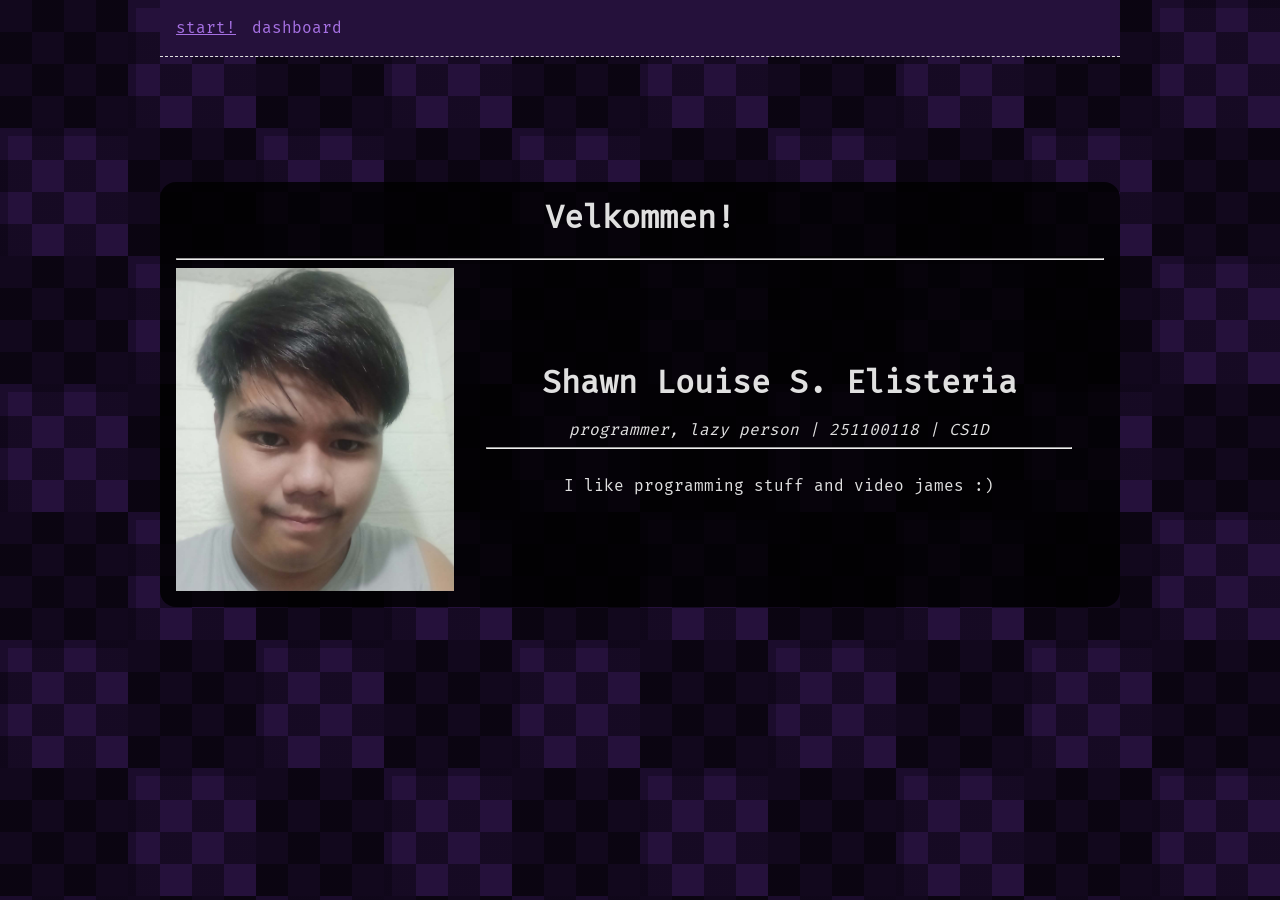
<file: index.html>
<!doctype html>
<html lang="en">
	<head>
		<meta charset="utf-8">
		<meta name="viewport" content="width=device-width, initial-scale=1.0">
		<title>Porrrtfolio</title>
		<meta name="description" content="Portfolio!">
		<link rel="stylesheet" href="style.css">
		<link rel="icon" type="image/x-icon" href="favicon.ico">
    </head>
    <body>
        <div class="add-background"></div>

        <header>
            <nav>
                <h2 class="visually-hidden" id="top-level-navigation-menu">Top level navigation menu</h2>
				<ul class="nav">
					<li class="nav-item"><a href="/" aria-current="page">start!</a></li>
					<li class="nav-item"><a href="/dashboard/">dashboard</a></li>
				</ul>
			</nav>
        </header>

        <main id="justskip" class="content">
            <div class="main-content">
                <heading-anchors>
                    <center><h1>Velkommen!</h1></center>
                    <hr>
                    <div class="flexfunny">
                        <img src="./img/me.jpg" width="30%" alt="Me!">
                        <div class="portfolio-about-text">
                            <b style="font-size: 32px">Shawn Louise S. Elisteria</b>
                            <br>
                            <i>programmer, lazy person | 251100118 | CS1D</i>
                            <hr>
                            <div style="display: flex; align-items: center; flex-flow: column;">
                                <center>
                                <br>
                                I like programming stuff and video james :)
                                </center>
                            </div>
                        </div>
                    </div>
                </heading-anchors>
            </div>
        </main>
    </body>
</html>
</file>
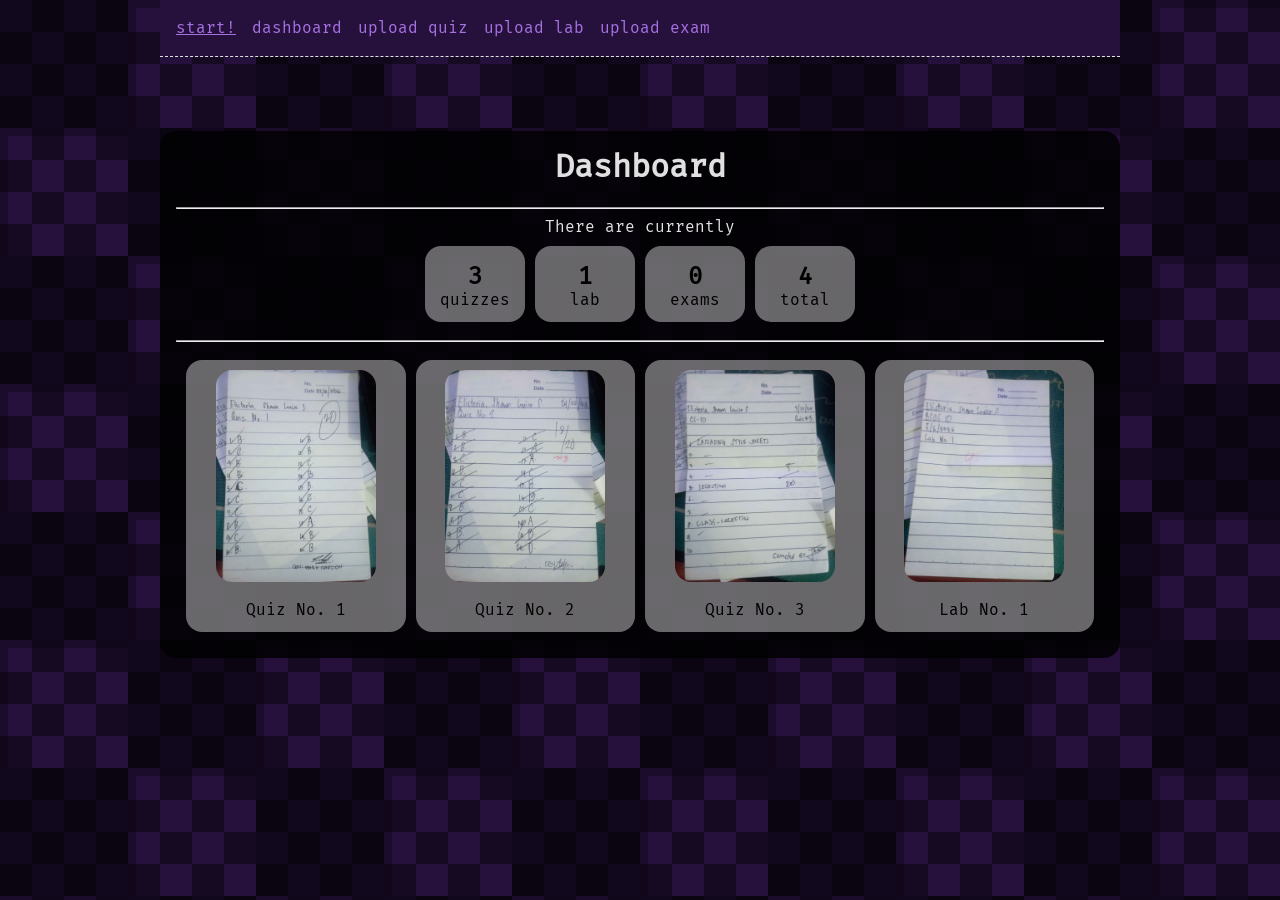
<file: dashboard/index.html>
<!doctype html>
<html lang="en">
	<head>
		<meta charset="utf-8" />
		<meta name="viewport" content="width=device-width, initial-scale=1.0" />
		<title>Porrrtfolio</title>
		<meta name="description" content="Portfolio!" />
		<link rel="stylesheet" href="../style.css" />
		<link rel="icon" type="image/x-icon" href="favicon.ico" />
	</head>
	<body>
		<div class="add-background"></div>

		<header>
			<nav>
				<h2 class="visually-hidden" id="top-level-navigation-menu">
					Top level navigation menu
				</h2>
				<ul class="nav">
					<li class="nav-item">
						<a href="/porrrtfolio/" aria-current="page">start!</a>
					</li>
					<li class="nav-item">
						<a href="/porrrtfolio/dashboard/">dashboard</a>
					</li>
					<li class="nav-item">
						<a href="/porrrtfolio/upload/quiz/">upload quiz</a>
					</li>
					<li class="nav-item">
						<a href="/porrrtfolio/upload/lab/">upload lab</a>
					</li>
					<li class="nav-item">
						<a href="/porrrtfolio/upload/exam/">upload exam</a>
					</li>
				</ul>
			</nav>
		</header>

		<main id="justskip" class="content">
			<div class="main-content">
				<heading-anchors>
					<center><h1>Dashboard</h1></center>
					<hr />
					<center>There are currently</center>
					<div class="funnyboxes">
						<div class="funnybox">
							<h2>3</h2>
							<p>quizzes</p>
						</div>
						<div class="funnybox">
							<h2>1</h2>
							<p>lab</p>
						</div>
						<div class="funnybox">
							<h2>0</h2>
							<p>exams</p>
						</div>
						<div class="funnybox">
							<h2>4</h2>
							<p>total</p>
						</div>
					</div>
					<hr />

					<div class="funnyboxes">
						<div class="funnybox">
							<img src="../img/quiz/quiz1.jpg" />
							<p>Quiz No. 1</p>
						</div>
						<div class="funnybox">
							<img src="../img/quiz/quiz2.jpg" />
							<p>Quiz No. 2</p>
						</div>
						<div class="funnybox">
							<img src="../img/quiz/quiz3.jpg" />
							<p>Quiz No. 3</p>
						</div>
						<div class="funnybox">
							<img src="../img/quiz/lab1.jpg" />
							<p>Lab No. 1</p>
						</div>
					</div>
				</heading-anchors>
			</div>
		</main>

		<style>
			.funnyboxes {
				display: flex;
				flex-direction: row;
				padding: 10px;
				gap: 10px;
				align-items: center;
				justify-content: center;
			}
			.funnybox {
				display: flex;
				flex-direction: column;
				flex-wrap: nowrap;
				padding: 10px;
				align-items: center;
				align-self: center;

				min-width: 100px;

				justify-content: center;

				background-color: rgba(255, 255, 255, 0.4);
				border-radius: 16px;
			}
			.funnybox > p {
				color: black;
			}
			.funnybox > h2 {
				color: black;
				margin-top: 20px;
				margin-bottom: -4px;
				line-height: 0%;
			}
			.funnybox > img {
				border-radius: 16px;
				max-width: 80%;
			}
		</style>
	</body>
</html>
</file>
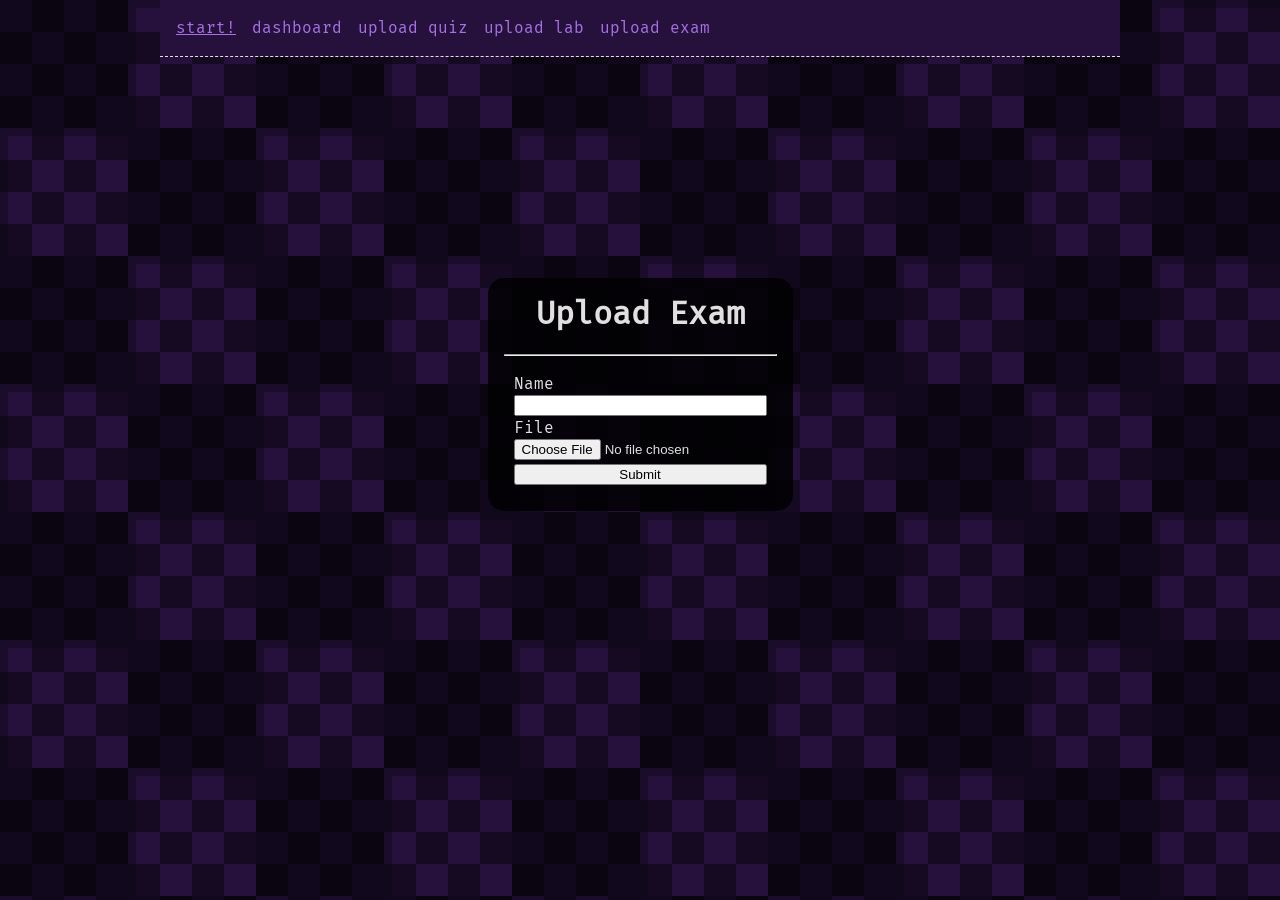
<file: upload/exam/index.html>
<!doctype html>
<html lang="en">
	<head>
		<meta charset="utf-8" />
		<meta name="viewport" content="width=device-width, initial-scale=1.0" />
		<title>Porrrtfolio</title>
		<meta name="description" content="Portfolio!" />
		<link rel="stylesheet" href="../../style.css" />
		<link rel="icon" type="image/x-icon" href="favicon.ico" />
	</head>
	<body>
		<div class="add-background"></div>

		<header>
			<nav>
				<h2 class="visually-hidden" id="top-level-navigation-menu">
					Top level navigation menu
				</h2>
				<ul class="nav">
					<li class="nav-item">
						<a href="/porrrtfolio/" aria-current="page">start!</a>
					</li>
					<li class="nav-item">
						<a href="/porrrtfolio/dashboard/">dashboard</a>
					</li>
					<li class="nav-item">
						<a href="/porrrtfolio/upload/quiz/">upload quiz</a>
					</li>
					<li class="nav-item">
						<a href="/porrrtfolio/upload/lab/">upload lab</a>
					</li>
					<li class="nav-item">
						<a href="/porrrtfolio/upload/exam/">upload exam</a>
					</li>
				</ul>
			</nav>
		</header>

		<main id="justskip" class="content">
			<div class="main-content">
				<heading-anchors>
					<center><h1>Upload Exam</h1></center>
					<hr />
					<div class="subcontent">
						Name
						<input type="text" id="nameInput" />
						File
						<input
							type="file"
							id="fileInput"
							onchange="changeInputImage()"
						/>
						<img id="imagePreview" />
						<button type="button" onclick="sendInput()">
							Submit
						</button>
					</div>
				</heading-anchors>
			</div>
		</main>

		<style>
			.subcontent {
				display: flex;
				flex-direction: column;
				padding: 10px;
				gap: 2px;
			}
		</style>

		<script src="script.js"></script>
	</body>
</html>
</file>
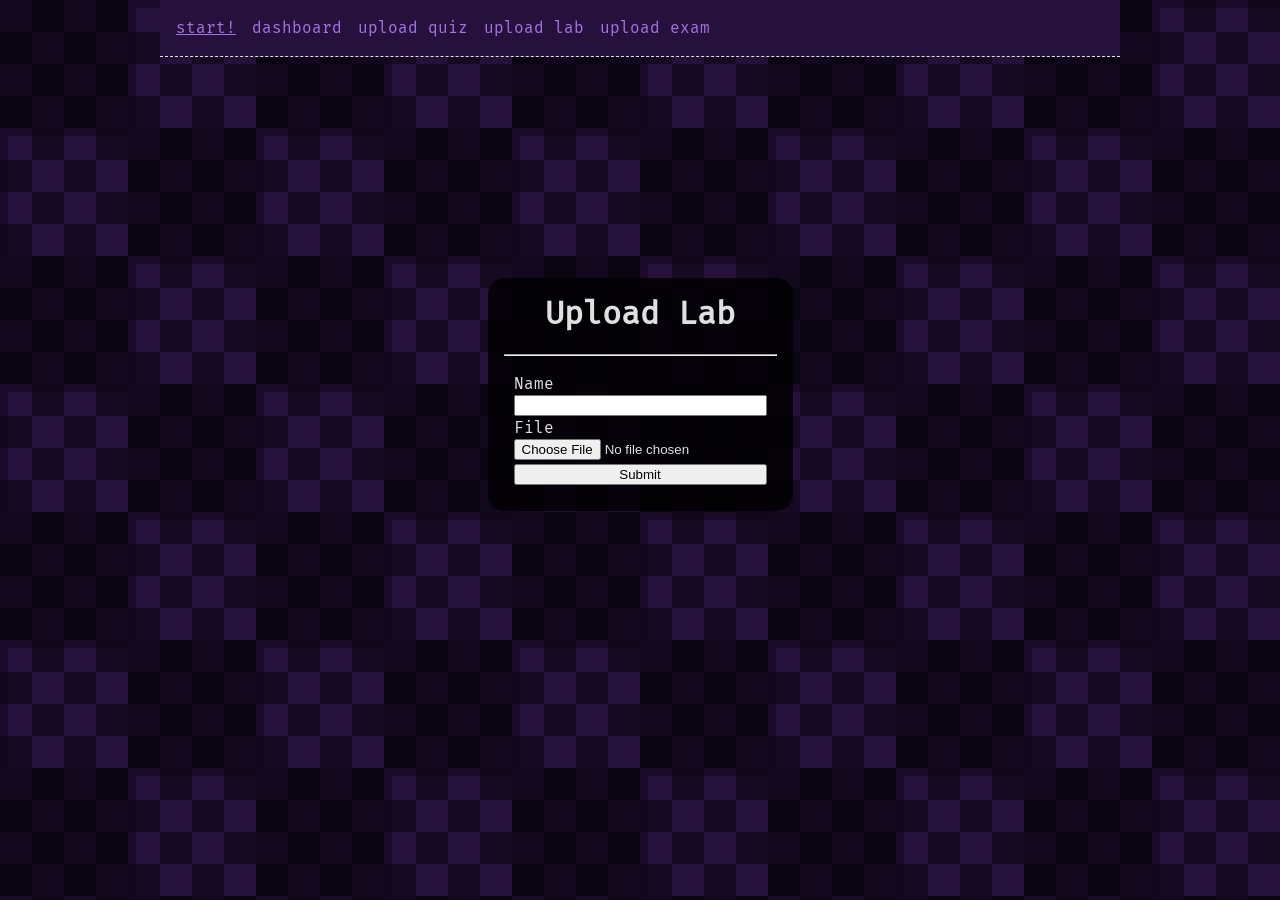
<file: upload/lab/index.html>
<!doctype html>
<html lang="en">
	<head>
		<meta charset="utf-8" />
		<meta name="viewport" content="width=device-width, initial-scale=1.0" />
		<title>Porrrtfolio</title>
		<meta name="description" content="Portfolio!" />
		<link rel="stylesheet" href="../../style.css" />
		<link rel="icon" type="image/x-icon" href="favicon.ico" />
	</head>
	<body>
		<div class="add-background"></div>

		<header>
			<nav>
				<h2 class="visually-hidden" id="top-level-navigation-menu">
					Top level navigation menu
				</h2>
				<ul class="nav">
					<li class="nav-item">
						<a href="/porrrtfolio/" aria-current="page">start!</a>
					</li>
					<li class="nav-item">
						<a href="/porrrtfolio/dashboard/">dashboard</a>
					</li>
					<li class="nav-item">
						<a href="/porrrtfolio/upload/quiz/">upload quiz</a>
					</li>
					<li class="nav-item">
						<a href="/porrrtfolio/upload/lab/">upload lab</a>
					</li>
					<li class="nav-item">
						<a href="/porrrtfolio/upload/exam/">upload exam</a>
					</li>
				</ul>
			</nav>
		</header>

		<main id="justskip" class="content">
			<div class="main-content">
				<heading-anchors>
					<center><h1>Upload Lab</h1></center>
					<hr />
					<div class="subcontent">
						Name
						<input type="text" id="nameInput" />
						File
						<input
							type="file"
							id="fileInput"
							onchange="changeInputImage()"
						/>
						<img id="imagePreview" />
						<button type="button" onclick="sendInput()">
							Submit
						</button>
					</div>
				</heading-anchors>
			</div>
		</main>

		<style>
			.subcontent {
				display: flex;
				flex-direction: column;
				padding: 10px;
				gap: 2px;
			}
		</style>

		<script src="script.js"></script>
	</body>
</html>
</file>
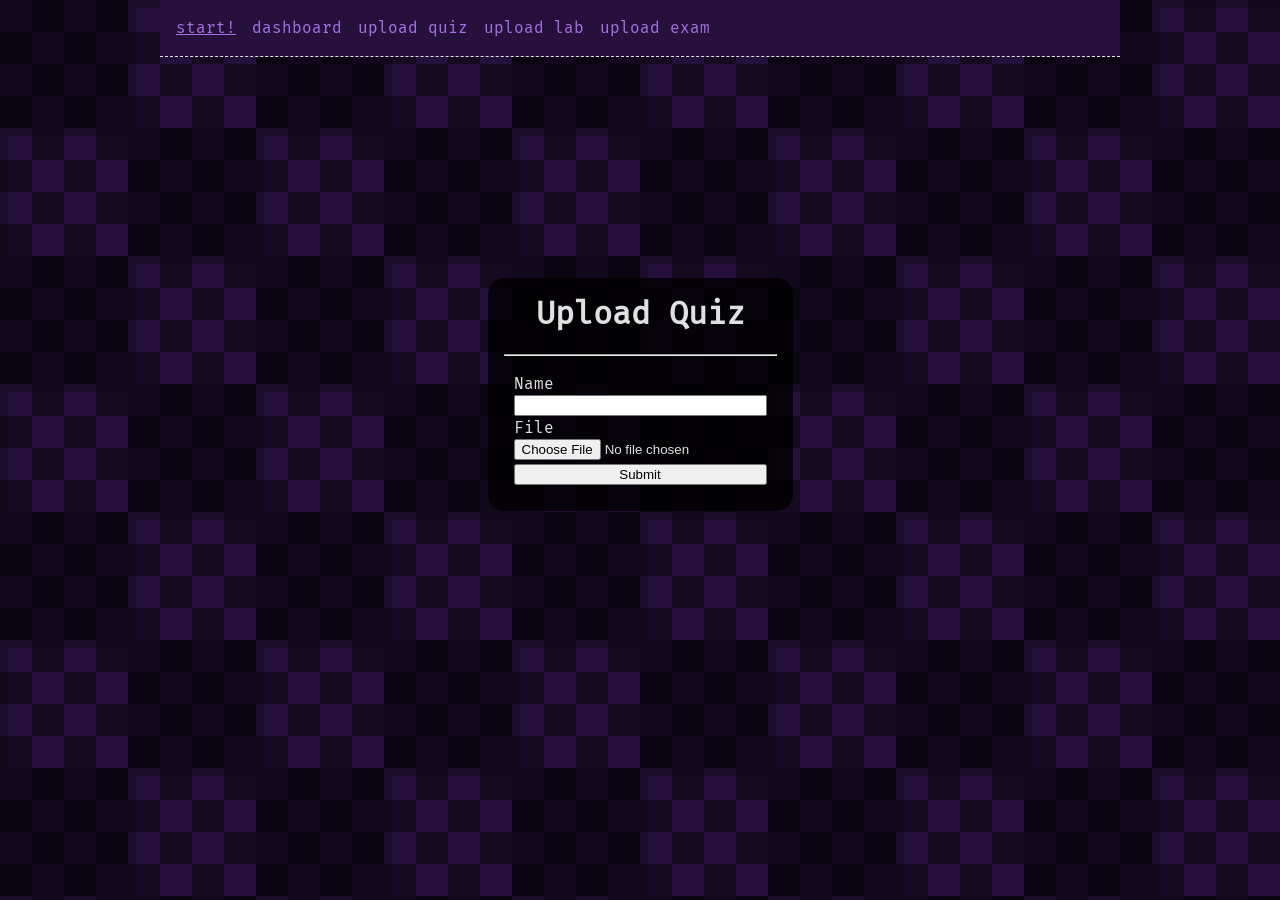
<file: upload/quiz/index.html>
<!doctype html>
<html lang="en">
	<head>
		<meta charset="utf-8" />
		<meta name="viewport" content="width=device-width, initial-scale=1.0" />
		<title>Porrrtfolio</title>
		<meta name="description" content="Portfolio!" />
		<link rel="stylesheet" href="../../style.css" />
		<link rel="icon" type="image/x-icon" href="favicon.ico" />
	</head>
	<body>
		<div class="add-background"></div>

		<header>
			<nav>
				<h2 class="visually-hidden" id="top-level-navigation-menu">
					Top level navigation menu
				</h2>
				<ul class="nav">
					<li class="nav-item">
						<a href="/porrrtfolio/" aria-current="page">start!</a>
					</li>
					<li class="nav-item">
						<a href="/porrrtfolio/dashboard/">dashboard</a>
					</li>
					<li class="nav-item">
						<a href="/porrrtfolio/upload/quiz/">upload quiz</a>
					</li>
					<li class="nav-item">
						<a href="/porrrtfolio/upload/lab/">upload lab</a>
					</li>
					<li class="nav-item">
						<a href="/porrrtfolio/upload/exam/">upload exam</a>
					</li>
				</ul>
			</nav>
		</header>

		<main id="justskip" class="content">
			<div class="main-content">
				<heading-anchors>
					<center><h1>Upload Quiz</h1></center>
					<hr />
					<div class="subcontent">
						Name
						<input type="text" id="nameInput" />
						File
						<input
							type="file"
							id="fileInput"
							onchange="changeInputImage()"
						/>
						<img id="imagePreview" />
						<button type="button" onclick="sendInput()">
							Submit
						</button>
					</div>
				</heading-anchors>
			</div>
		</main>

		<style>
			.subcontent {
				display: flex;
				flex-direction: column;
				padding: 10px;
				gap: 2px;
			}
		</style>

		<script src="script.js"></script>
	</body>
</html>
</file>
<file: style.css>
/* Theme colors */
:root {
    --color-gray-20: #e0e0e0;
    --color-gray-50: #C0C0C0;
    --color-gray-90: #dad8d8;

    /* --text-color is assigned to --color-gray-_ above */
    --text-color: var(--color-gray-20);
    --text-color-link: #A671E3;
    --text-color-link-active: #A458FA;
    --text-color-link-visited: #833DD3;

    --background-color: #25113b;
    --grid-bg-filter: invert(52%) sepia(100%) saturate(2015%) hue-rotate(70deg) brightness(99%) contrast(93%);
}

/* m-plus-1-code-regular - latin */
@font-face {
    font-display: swap;
    font-family: 'M PLUS 1 Code';
    font-style: normal;
    font-weight: 400;
    src: url('/fonts/m-plus-1-code-v14-japanese_latin-regular.woff2') format('woff2'); /* Chrome 36+, Opera 23+, Firefox 39+, Safari 12+, iOS 10+ */
}

/* fira-mono-regular - latin */
@font-face {
    font-display: swap;
    font-family: 'Fira Mono';
    font-style: normal;
    font-weight: 400;
    src: url('/fonts/fira-mono-v14-latin-regular.woff2') format('woff2'); /* Chrome 36+, Opera 23+, Firefox 39+, Safari 12+, iOS 10+ */
}

/* courier-prime-regular - latin */
@font-face {
    font-display: swap;
    font-family: 'Courier Prime';
    font-style: normal;
    font-weight: 400;
    src: url('/fonts/courier-prime-v9-latin-regular.woff2') format('woff2'); /* Chrome 36+, Opera 23+, Firefox 39+, Safari 12+, iOS 10+ */
}

/* Defaults */
:root {
    --font-family: -apple-system, system-ui, sans-serif;
    --font-family-monospace: Consolas, Menlo, Monaco, Andale Mono WT, Andale Mono, Lucida Console, Lucida Sans Typewriter, DejaVu Sans Mono, Bitstream Vera Sans Mono, Liberation Mono, Nimbus Mono L, Courier New, Courier, monospace;
}

/* Global stylesheet */
* {
    box-sizing: border-box;
}

@view-transition {
    navigation: auto;
}

html,
body {
    padding: 0;
    margin: 0 auto;
    font-family: 'Fira Mono', 'M PLUS 1 Code', var(--font-family-monospace);
    color: var(--text-color);
    background-color: var(--background-color);
}
html {
    overflow-y: scroll;
}
/* Cool background */
:root {
    --grid-bg-color: var(--background-color);
    --grid-bg-color-light: color-mix(in srgb,var(--grid-bg-color),#000 40%);
}
@keyframes bg-cool-scroll
{
    0% {transform: translate(-32px, -32px)}
    100% {transform: translate(0, 0)}
}
@keyframes big-bg-cool-scroll
{
    0% {transform: translate(-256px, 0)}
    100% {transform: translate(0, 256px)}
}
@keyframes bg-desktop-scroll
{
    0% {background-position: 0 0;}
    100% {background-position: 32px 32px;}
}
@keyframes big-bg-desktop-scroll
{
    0% {background-position: 0 0;}
    100% {background-position: 256px 256px;}
}
body:before {
    content: '';
    position: fixed;
    z-index: -2; /* push it to the background */
    background-color: var(--background-color);
    background:
    repeating-conic-gradient(var(--grid-bg-color-light) 0% 25%, var(--grid-bg-color) 0% 50%);
    background-size: 64px 64px;
    background-attachment: fixed;
    will-change: background-position;
    min-height: 100vh;
    min-width: 100vw;
    animation: bg-desktop-scroll 2s infinite;
    animation-timing-function: linear;
    /*transform: translateZ(0);*/
    /*background-size: contain;*/
}
body {
    background-color: transparent;
    min-height: 100vh;
    min-width: 100vw;
    background-attachment: fixed;
}

body:after {
    z-index: -1; /* push it to the background */
    position: fixed;
    top: -100vh;
    content: '';
    margin-bottom: -100vh;
    display: inline-block;
    min-height: 200vh;
    min-width: 100vw;
    background: url("[data-uri]");
    opacity: 0.5;
    background-color: transparent;
    background-attachment: fixed;
    animation: big-bg-desktop-scroll 8s infinite;
    animation-timing-function: linear;
    will-change: background-position;
}
/* Smartphones (portrait) ----------- */
@media all and (max-width: 320px) {
    body:before {
        position: fixed;
        animation: bg-cool-scroll 2s infinite;
        animation-timing-function: linear;
        background-attachment: scroll;
        will-change: transform;
        min-height: 200vh;
        min-width: 200vw;
    }
    body:after {
        position: fixed;
        animation: big-bg-cool-scroll 8s infinite;
        animation-timing-function: linear;
        background-attachment: scroll;
        will-change: transform;
        min-height: 200vh;
        min-width: 200vw;
    }
}
.content {
    min-height: 75vh; /* Ensure full height for body and html */
    display: flex;
    align-items: center; /* Centers horizontally */
}

.main-content {
    margin-left: auto;
    margin-right: auto;
    max-width: 60em;
    border-radius: 16px;
    background-color: rgba(0, 0, 0, 0.8);
    padding: 16px;
}

/* https://www.a11yproject.com/posts/how-to-hide-content/ */
.visually-hidden {
    clip: rect(0 0 0 0);
    clip-path: inset(50%);
    height: 1px;
    overflow: hidden;
    position: absolute;
    white-space: nowrap;
    width: 1px;
}

/* Fluid images via https://www.zachleat.com/web/fluid-images/ */
img{
    max-width: 100%;
}
img[width][height] {
    height: auto;
}
img[src$=".svg"] {
    width: 100%;
    height: auto;
    max-width: none;
}
video,
iframe {
    width: 100%;
    height: auto;
}
iframe {
    aspect-ratio: 16/9;
}

p:last-child {
    margin-bottom: 0;
}
p {
    line-height: 1.5;
}

li {
    line-height: 1.5;
}

a[href] {
    color: var(--text-color-link);
}
a[href]:visited {
    color: var(--text-color-link-visited);
}
a[href]:hover,
a[href]:active {
    color: var(--text-color-link-active);
}

main,
footer {
    padding: 1rem;
}
main :first-child {
    margin-top: 0;
}

header {
    border-bottom: 1px dashed var(--color-gray-20);
    background-color: var(--background-color);
    position: sticky;
    top: 0;
    z-index: 999;
}

.links-nextprev {
    display: flex;
    justify-content: space-between;
    gap: .5em 1em;
    list-style: "";
    border-top: 1px dashed var(--color-gray-20);
    padding: 1em 0;
}
.links-nextprev > * {
    flex-grow: 1;
}
.links-nextprev-next {
    text-align: right;
}

table {
    margin: 1em 0;
}
table td,
table th {
    padding-right: 1em;
}

.named-fence-block {
    position: relative;
    padding-top: 2em;
}

.named-fence-filename {
    position: absolute;
    top: 0;
    left: 0;
    padding: 0 4px;
    font-weight: bold;
    color: rgb(158, 158, 158, 0.6);
    background-color: rgb(158, 158, 158, 0.1);
    opacity: 1;
}

code {
    word-break: break-all;
}

@keyframes title-flicker {
    0%   { opacity:0.35; }
    49%  { opacity:0.35; }
    50%  { opacity:0; }
    99%  { opacity:0; }
    100% { opacity:0.35; }
}

/* Header */
header {
    display: flex;
    gap: 1em;
    flex-wrap: wrap;
    justify-content: space-between;
    align-items: center;
    padding: 1em;
    margin: auto;/*
    background-color: hsl(from var(--grid-bg-color) h s 10%);
    */
    max-width: 60em;
}

.home-link {
    display: inline-block;
    content: "";
    flex-grow: 0;
}
.home-link::before {
    display: inline-block;
    flex-grow: 0;
    content: url('/img/title.png');
    image-rendering: pixelated;
}
.home-link::after {
    position: absolute;
    z-index: 10;
    margin-left: -304px;
    flex-grow: 0;
    background-color: var(--text-color-link);
    max-height: 16px;
    mix-blend-mode: multiply;
    opacity: 0;
    content: url('/img/title_outline.png');
    image-rendering: pixelated;
}
.home-link:hover:after {
    animation: title-flicker .75s infinite
}
.home-link:link:not(:hover) {
    text-decoration: none;
}

/* Nav */
.nav {
    display: flex;
    gap: .5em 1em;
    padding: 0;
    margin: 0;
    max-width: 60em;
    list-style: none;
}
.nav-item {
    display: inline-block;
}
.nav-item a[href]:not(:hover) {
    text-decoration: none;
}
.nav a[href][aria-current="page"] {
    text-decoration: underline;
}

hr {
    min-width: 100%;
}

.flexfunny {
    display: flex;
    flex: 1;
}

.portfolio-about-text {
    flex-grow:1;
    display: flex;
    justify-content: center;
    align-items: center;
    flex-flow: column;
    padding: 32px;
}
</file>
